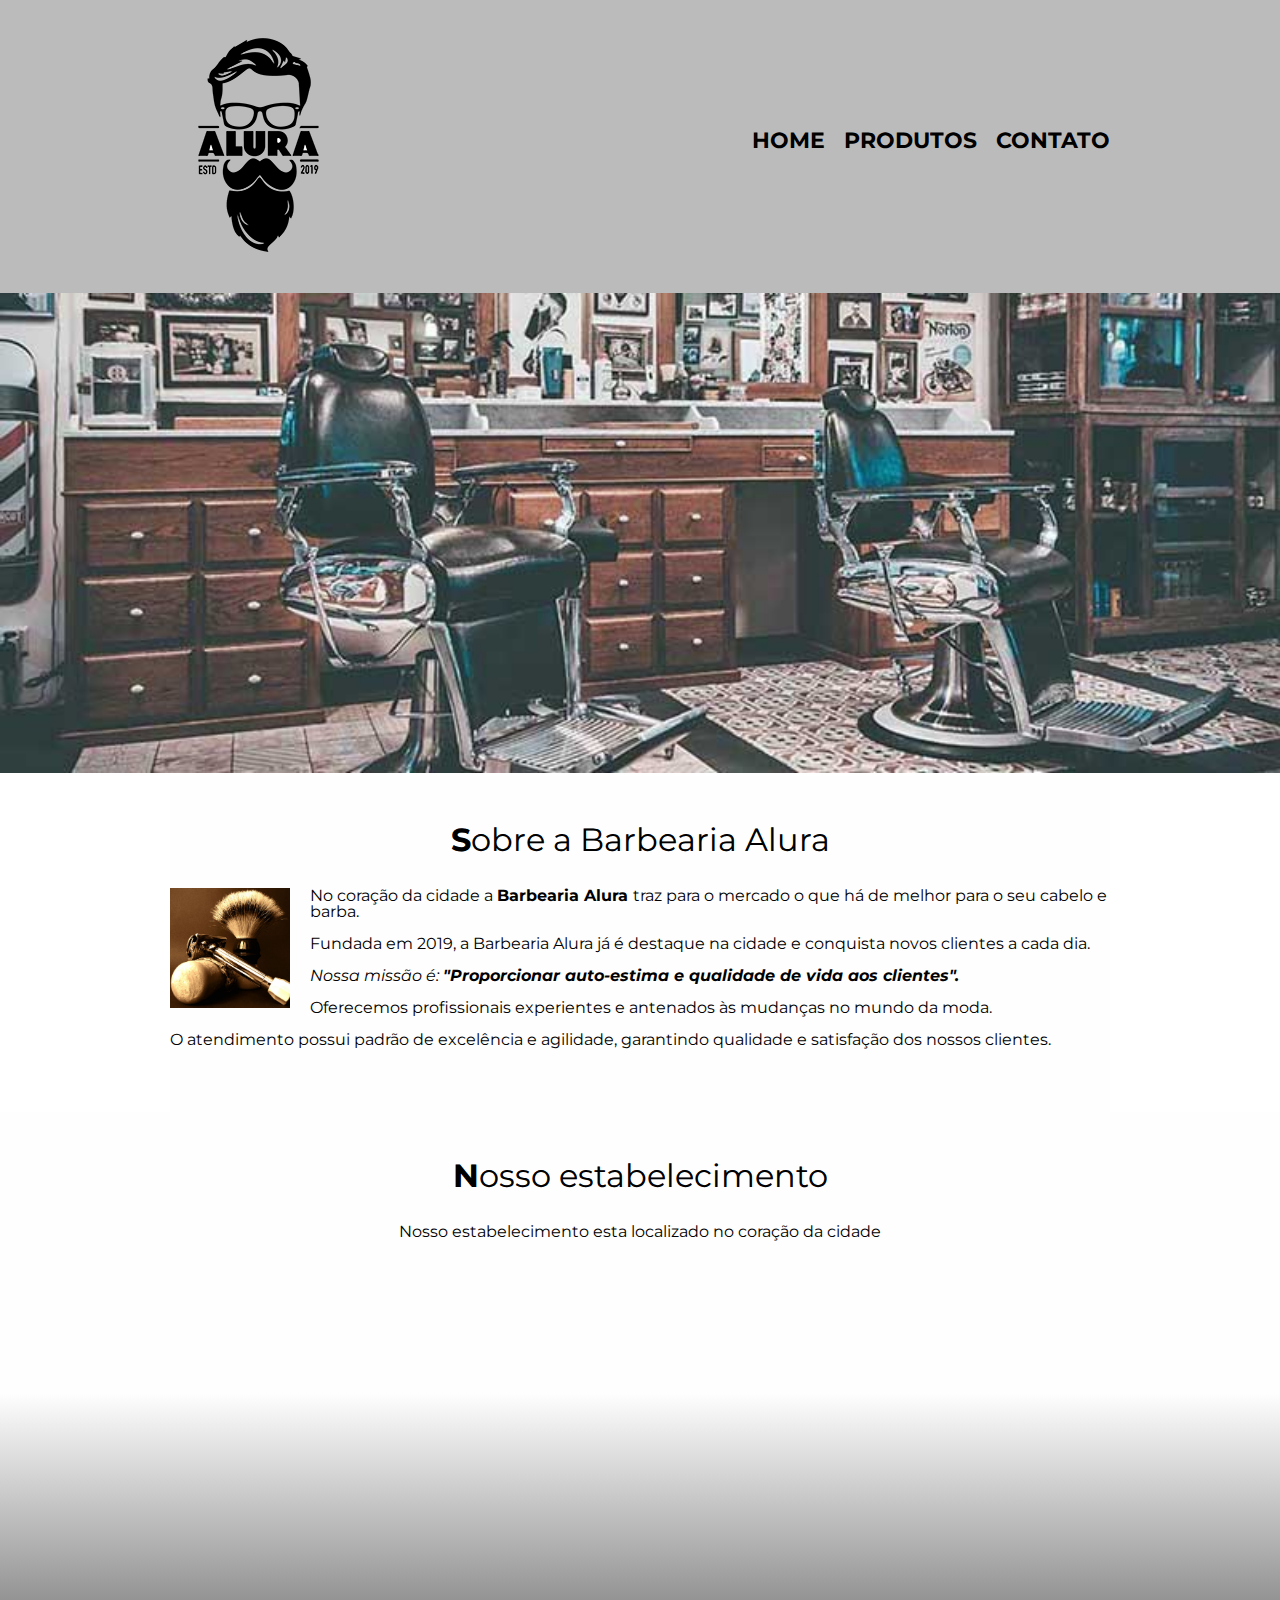
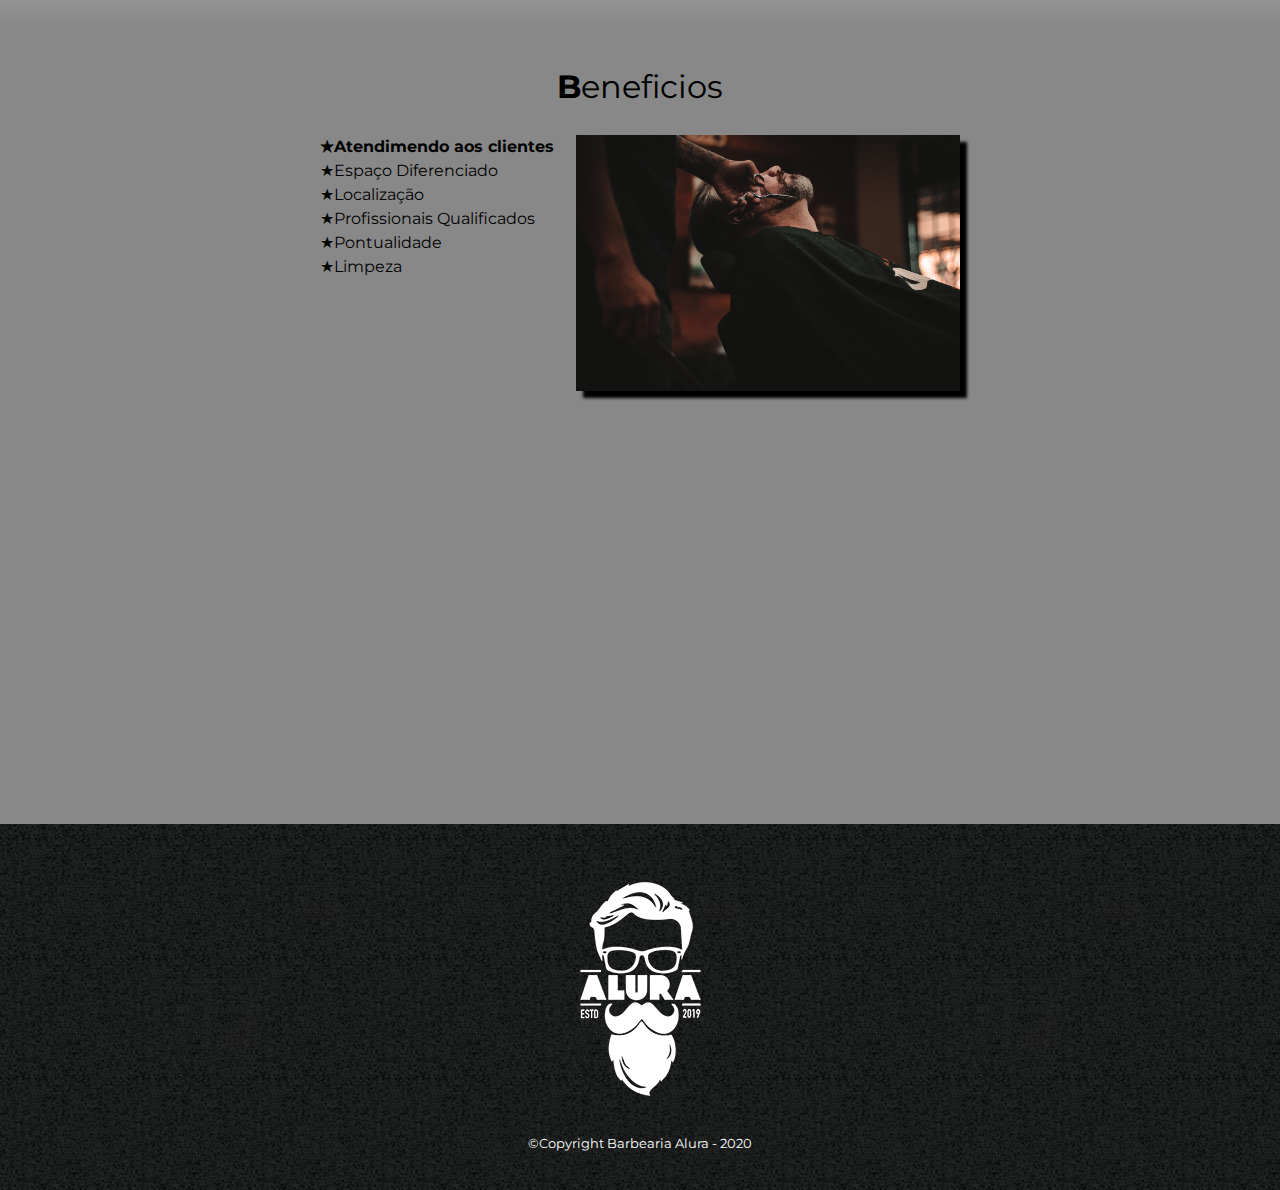
<file: index.html>
<!DOCTYPE html>
<html lang="pt-br">
    <head>
        <meta charset="UTF-8" />
        <meta name="viewport" content="width=device-width">
        <title>Barbearia Alura</title>
        <link rel="icon" href="favicon.ico" type="image/x-icon">
        <link rel="stylesheet" href="css/reset.css">
        <link rel="stylesheet" href="css/style.css">
        <link href="https://fonts.googleapis.com/css?family=Montserrat&display=swap" rel="stylesheet">
    </head>
    <body>
    <header>
        <div class="caixa">
            <h1><img src="img/logo.png" alt="Logo da Barbearia Alura"></h1>
            <nav> <!--Navegação-->
            <ul class="navegacao">
                <li><a href="index.html">Home</a></li>
                <li><a href="produtos.html">Produtos</a></li>
                <li><a href="contato.html">Contato</a></li>
            </ul>
            </nav>
        </div>
    </header>

        <img class="banner" src="img/banner.jpg">
    <main>
        <section class="principal">
            <h2 class="titulo-principal">Sobre a Barbearia Alura</h2>
            <img class="utensilios" src="img/utensilios.jpg" alt="Utensilios de um barbeiro">
            <p>No coração da cidade a <strong> Barbearia Alura </strong> traz para o mercado o que há de melhor para o seu cabelo e barba.</p>
            <p>Fundada em 2019, a Barbearia Alura já é destaque na cidade e conquista novos clientes a cada dia.</p>
            <p id="missao"><em>Nossa missão é: 
                <strong>"Proporcionar auto-estima e qualidade de vida aos clientes".</em></strong></p>  <!-- Italico -->
            <p>Oferecemos profissionais experientes e antenados às mudanças no mundo da moda.</p>
            <p>O atendimento possui padrão de excelência e agilidade, garantindo qualidade e satisfação dos nossos clientes.</p>
            </section>

        <section class="mapa">
            <h3 class="titulo-principal">Nosso estabelecimento</h3>
            <p>Nosso estabelecimento esta localizado no coração da cidade</p>
            <div class="mapa-conteudo"><iframe src="https://www.google.com/maps/embed?pb=!1m18!1m12!1m3!1d3656.448598130865!2d-46.63465338487053!3d-23.588239368470866!2m3!1f0!2f0!3f0!3m2!1i1024!2i768!4f13.1!3m3!1m2!1s0x94ce5a2b2ed7f3a1%3A0xab35da2f5ca62674!2sCaelum%20-%20Escola%20de%20Tecnologia!5e0!3m2!1spt-BR!2sbr!4v1580317462228!5m2!1spt-BR!2sbr"
            width="100%" height="300" frameborder="0" style="border:0;" allowfullscreen=""></iframe></div>
        </section>

        <section class="beneficios">
            <h3 class="titulo-principal"> Beneficios </h3>
            <div class="conteudo-beneficio">
                <ul class="lista-beneficio"> <!--As listas não numeradas são usadas para listar itens, sem se preocupar com sua sequência-->
                <li class="itens">Atendimendo aos clientes </li> <!--é usado para representar um item que faz parte de uma lista-->
                <li class="itens">Espaço Diferenciado </li>
                <li class="itens">Localização </li>
                <li class="itens">Profissionais Qualificados </li>
                <li class="itens">Pontualidade </li>
                <li class="itens">Limpeza </li>
                </ul><img src="img/beneficios.jpg" class="imagem-beneficio">
            </div>
            <div class="video">
                <iframe width="100%" height="315" src="https://www.youtube.com/embed/wcVVXUV0YUY" frameborder="0" allow="accelerometer; autoplay; encrypted-media; gyroscope; picture-in-picture" allowfullscreen></iframe>
            </div>
        </section>

    </main>
        <footer> <!--Rodapé-->
            <img src="img/logo-branco.png" alt="Logo da Barbearia Alura">
            <p class="copyright">©Copyright Barbearia Alura - 2020</p>
        </footer>
    </body>
</html>
</file>
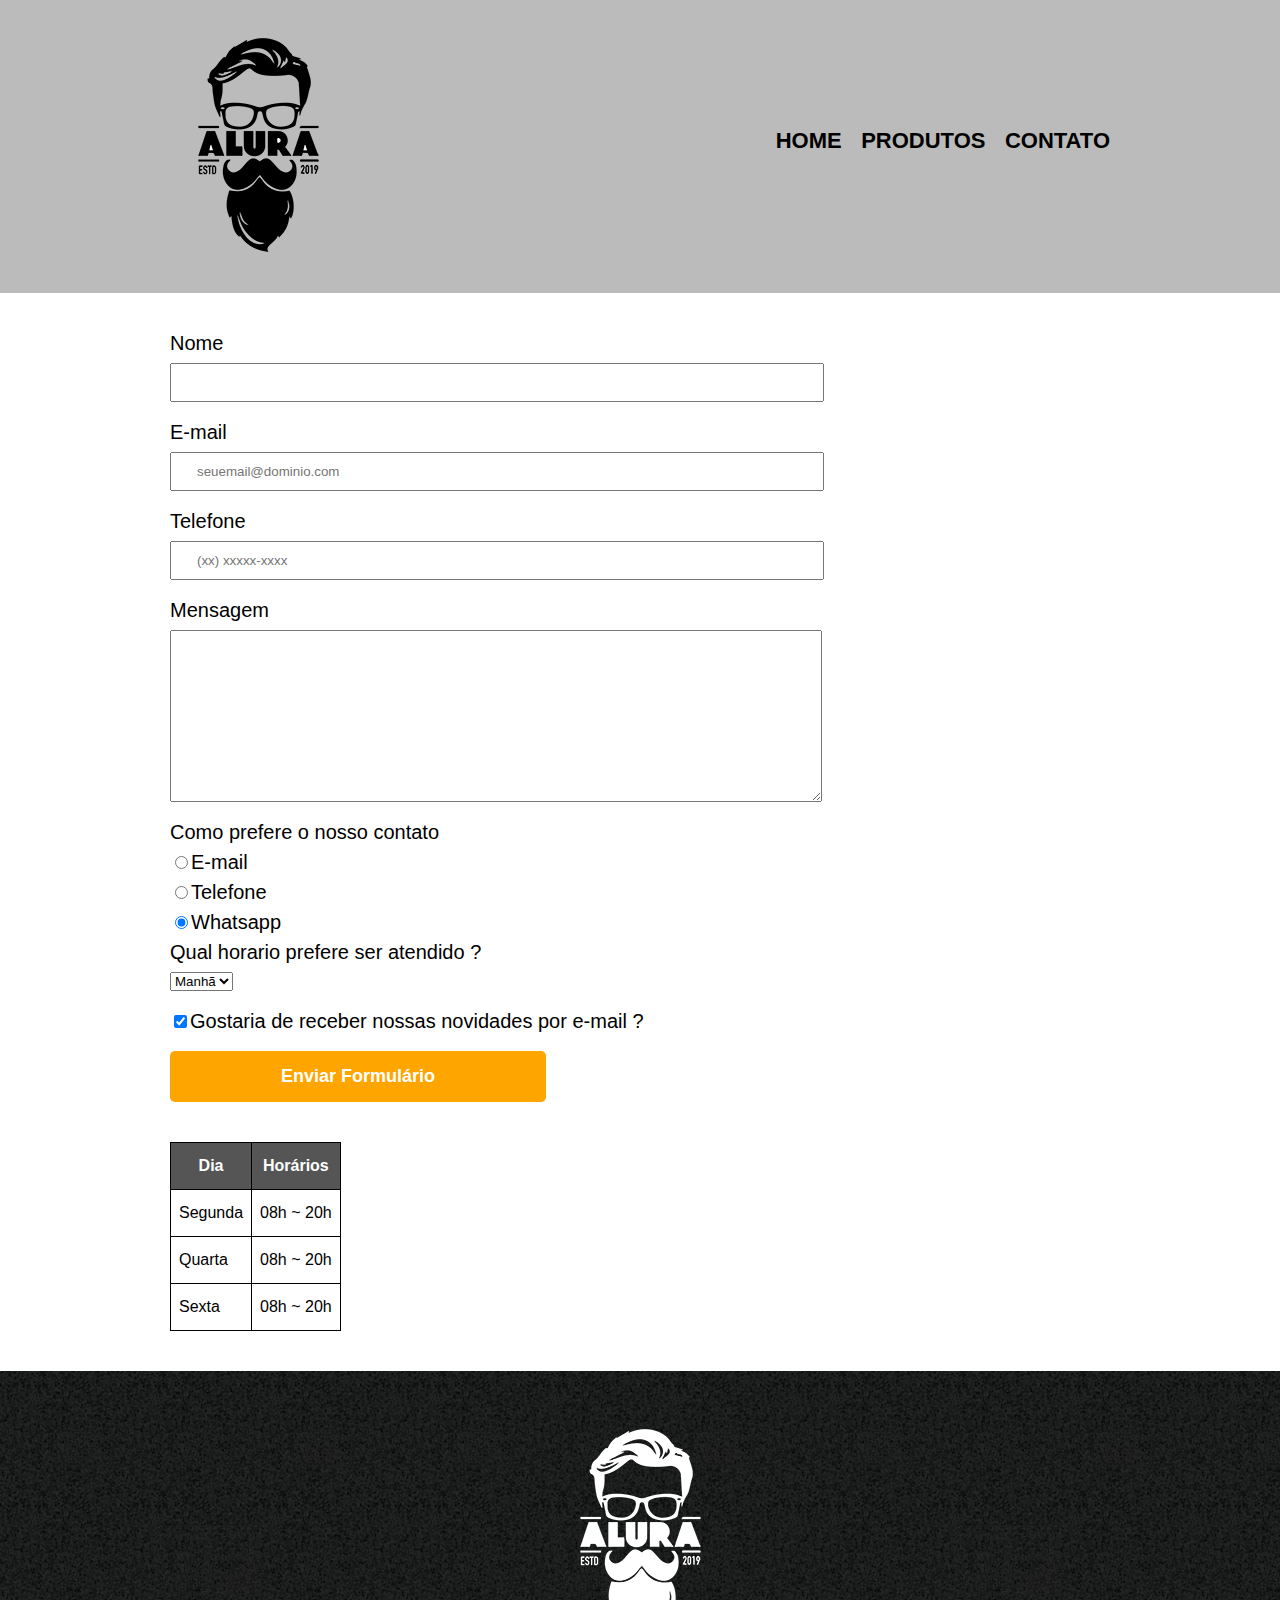
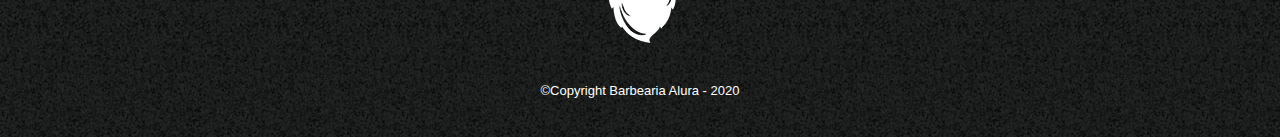
<file: contato.html>
<!DOCTYPE html>
<html lang="pt-br">
    <head>
        <meta charset="UTF-8" />
        <meta name="viewport" content="width=device-width">
        <title>Contato - Barbearia Alura</title>
        <link rel="icon" href="favicon.ico" type="image/x-icon">
        <link rel="stylesheet" href="css/reset.css">
        <link rel="stylesheet" href="css/style.css">
    </head>
    <body>
    <header>
        <div class="caixa">
            <h1><img src="img/logo.png" alt="Logo da Barbearia Alura"></h1>
            <nav> <!--Navegação-->
            <ul>
                <li><a href="index.html">Home</a></li>
                <li><a href="produtos.html">Produtos</a></li>
                <li><a href="contato.html">Contato</a></li>
            </ul>
            </nav>
        </div>
    </header>
    <main class="formulario-contato">
            <form>
                <div class="form-contato">
                    <label for="nomesobrenome">Nome</label> <!--Quando clica no texto ele ja cai na caixa dele-->
                    <input type="text" id="nomesobrenome" class="input-padrao" required>
                    <label for="email">E-mail</label>
                    <input type="email" id="email" class="input-padrao" required placeholder="seuemail@dominio.com">
                    <label for="telefone">Telefone</label> 
                    <input type="tel" id="telefone" class="input-padrao" required placeholder="(xx) xxxxx-xxxx">
                    <label for="mensagem">Mensagem</label>
                    <textarea cols="70" rows="10" id="mensagem" class="input-padrao" required></textarea>
                </div>
                <fieldset>
                    <legend>Como prefere o nosso contato</legend>
                    <label for="radio-email"><input type="radio" name="contato" value="email" id="radio-email">E-mail</label>
                    <label for="radio-telefone"><input type="radio" name="contato" value="telefone" id="radio-telefone">Telefone</label>
                    <label for="radio-whatsapp"><input type="radio" name="contato" value="whatsapp" id="radio-whatsapp" checked>Whatsapp</label>
                </fieldset>

                <fieldset>
                    <legend>Qual horario prefere ser atendido ?</legend>
                    <select>
                        <option>Manhã</option>
                        <option>Tarde</option>
                        <option>Noite</option>
                    </select>
                </fieldset>

                <label class="checkbox"><input type="checkbox" checked>Gostaria de receber nossas novidades por e-mail ?</label>

                <input type="submit" value="Enviar Formulário" class="enviar">
            </form>

                <table class="horarios">
                    <thead>
                        <tr> <!--Linhas-->
                            <th>Dia</td>
                            <th>Horários</td>
                        </tr>
                    </thead>
                    <tbody>
                        <tr>
                            <td>Segunda</td>
                            <td>08h ~ 20h</td>
                        </tr>
                        <tr>
                            <td>Quarta</td>
                            <td>08h ~ 20h</td>
                        </tr>
                        <tr>
                            <td>Sexta</td>
                            <td>08h ~ 20h</td>
                        </tr>
                    </tbody>

                </table>
           
    </main>
    <footer> <!--Rodapé-->
        <img src="img/logo-branco.png" alt="Logo da Barbearia Alura">
        <p class="copyright">©Copyright Barbearia Alura - 2020</p>
    </footer>
</body>
</html>
</file>
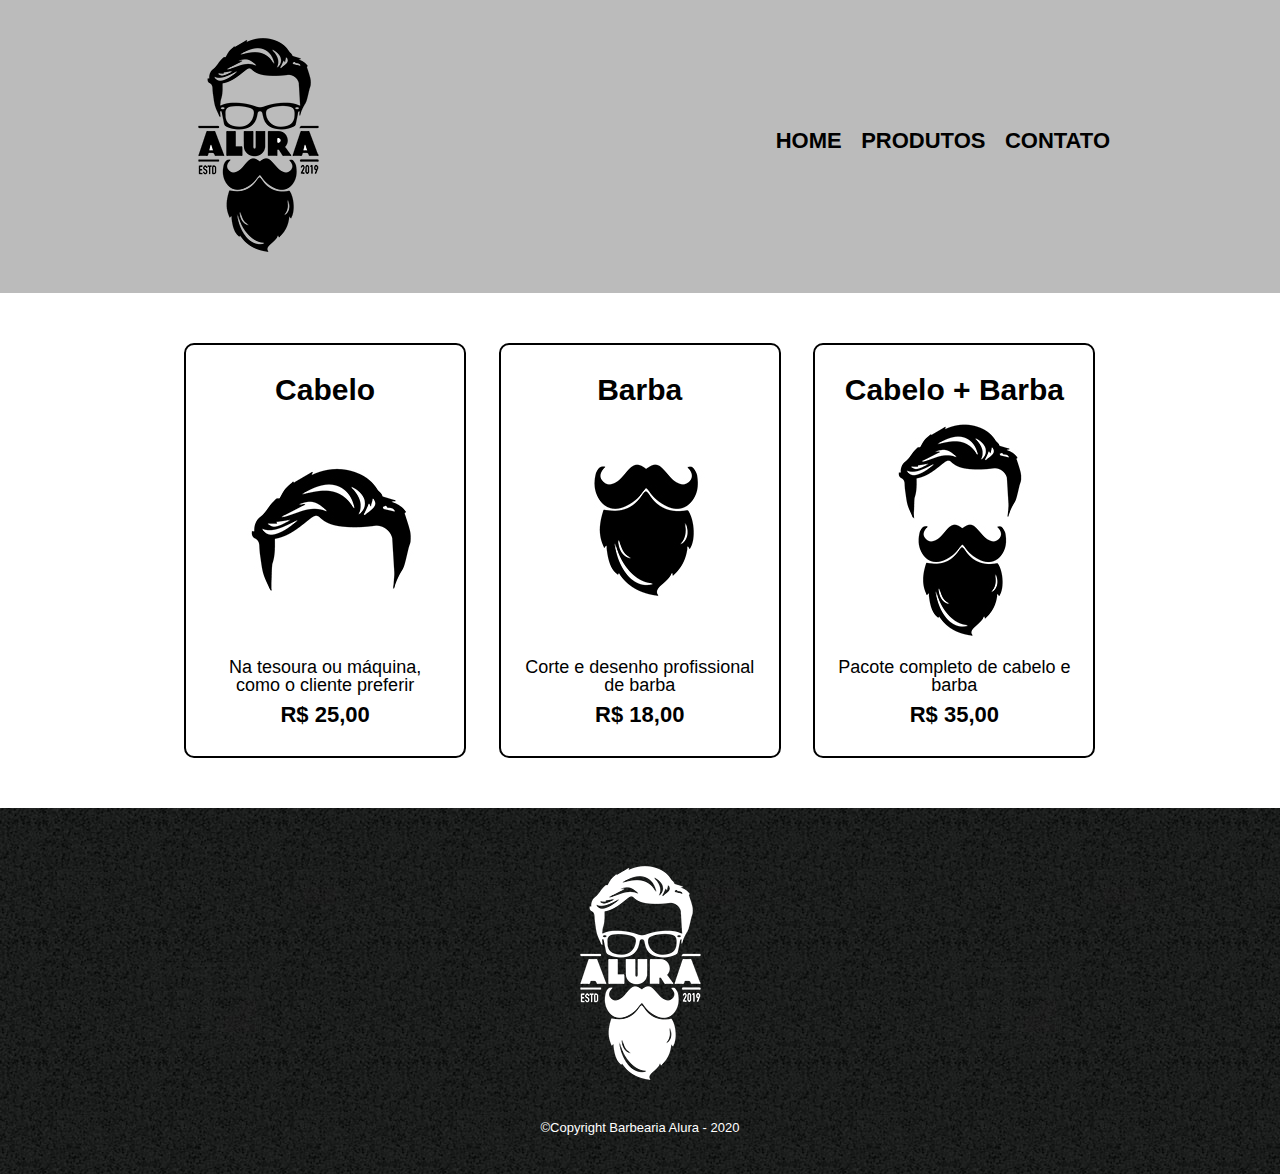
<file: produtos.html>
<!DOCTYPE html>
<html lang="pt-br">
    <head>
        <meta charset="UTF-8" />
        <meta name="viewport" content="width=device-width">
        <title>Produtos - Barbearia Alura</title>
        <link rel="icon" href="favicon.ico" type="image/x-icon">
        <link rel="stylesheet" href="css/reset.css">
        <link rel="stylesheet" href="css/style.css">
    </head>
    <body>
    <header>
        <div class="caixa">
            <h1><img src="img/logo.png" alt="Logo da Barbearia Alura"></h1>
            <nav> <!--Navegação-->
            <ul>
                <li><a href="index.html">Home</a></li>
                <li><a href="produtos.html">Produtos</a></li>
                <li><a href="contato.html">Contato</a></li>
            </ul>
            </nav>
        </div>
    </header>
    <main> <!--Coisa mais importante-->
        <ul class="produtos">
            <li class="cabelo">
                <h2>Cabelo</h2>
                <img src="img/cabelo.jpg">
                <p class="produto-descr">Na tesoura ou máquina, como o cliente preferir</p>
                <p class="produto-preco">R$ 25,00</p>
            </li>
            <li class="barba">
                <h2>Barba</h2>
                <img src="img/barba.jpg">
                <p class="produto-descr">Corte e desenho profissional de barba</p>
                <p class="produto-preco">R$ 18,00</p>
            </li>
            <li class="cabelo-barba">
                <h2>Cabelo + Barba</h2>
                <img src="img/cabelo+barba.jpg">
                <p class="produto-descr">Pacote completo de cabelo e barba</p>
                <p class="produto-preco">R$ 35,00</p>
            </li>
        </ul>
    </main>
    <footer> <!--Rodapé-->
        <img src="img/logo-branco.png" alt="Logo da Barbearia Alura">
        <p class="copyright">©Copyright Barbearia Alura - 2020</p>
    </footer>
    </body>
</html>
</file>
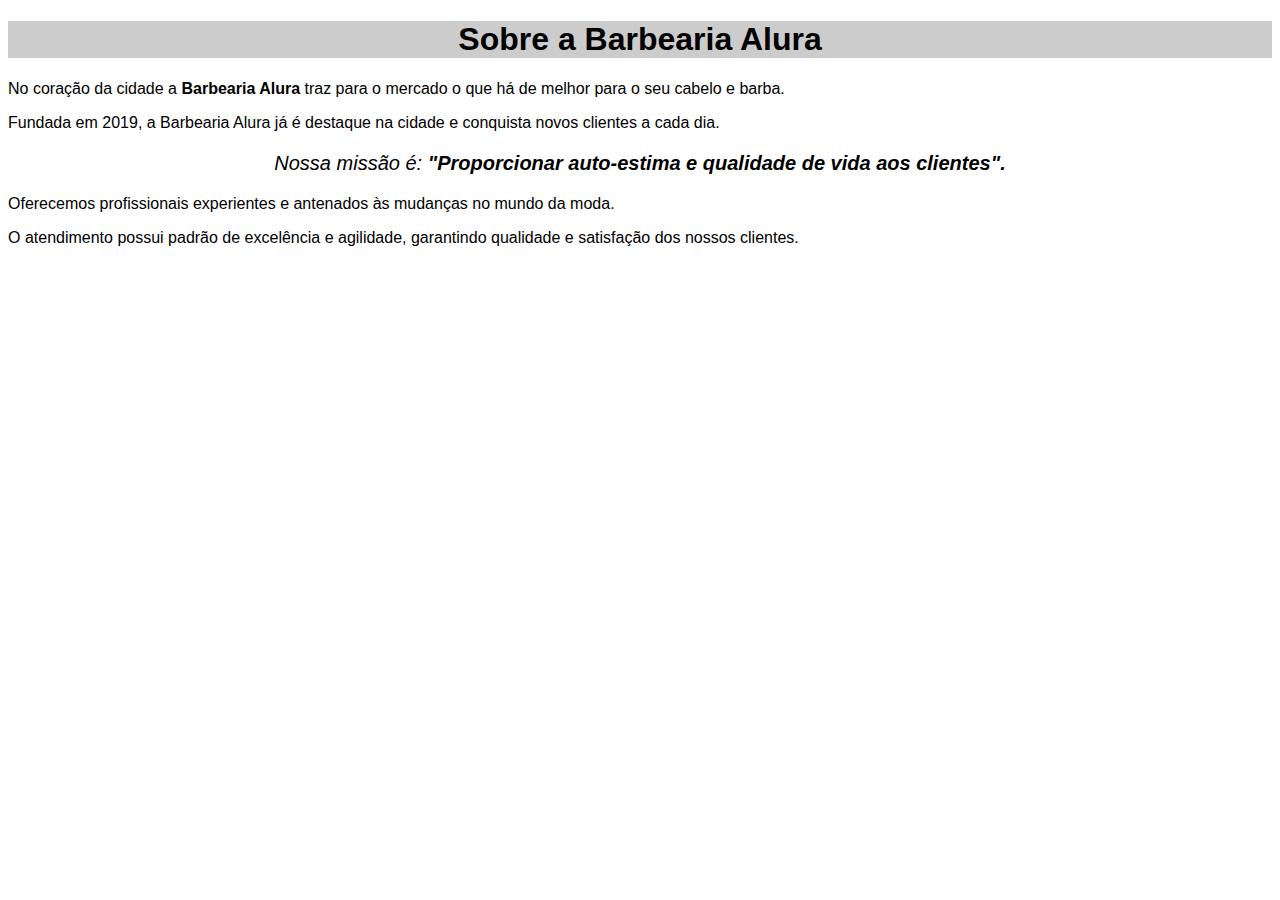
<file: tiposCSS.html>
<!DOCTYPE html> <!-- versao do html-->
<html lang="pt-br"> <!--Tradução para linguagem do SO-->
    <head> <!--Informações que estão sendo passadas para o navegador-->
        <meta charset="UTF-8"> <!-- Passa a informação dos caracteres/dicionario -->
        <title>Barbearia Alura</title> <!--Titulo da aba do navegador-->
        <style>
            h1 {
                text-align: center 
            }
        </style> <!-- Forma 2 de alterar o estilo css-->
        <link rel="stylesheet" type="text/css" href="css/style.css"> <!--forma 3 e mais usada de alterar estilo css-->
    </head> 
    <body> <!--Informações que quer mostrar no navegador-->
        <h1 style="text-align: center; background: #CCCCCC">Sobre a Barbearia Alura</h1> <!--Forma 1 de alterar o estilo css-->
        <p>No coração da cidade a <strong> Barbearia Alura </strong> traz para o mercado o que há de melhor para o seu cabelo e barba.</p>
        <p>Fundada em 2019, a Barbearia Alura já é destaque na cidade e conquista novos clientes a cada dia.</p>
        <p style="font-size: 20px; text-align: center"><em>Nossa missão é: 
            <strong>"Proporcionar auto-estima e qualidade de vida aos clientes".</em></strong></p>  <!-- Italico separação por ; -->
        <p>Oferecemos profissionais experientes e antenados às mudanças no mundo da moda.</p>
        <p>O atendimento possui padrão de excelência e agilidade, garantindo qualidade e satisfação dos nossos clientes.</p>
    </body>
</html>
</file>
<file: css/style.css>
body{
    font-family: 'Montserrat', sans-serif;
}

header{
    background: #BBBBBB;
    padding: 20px 0; 
}
.caixa{
    position: relative;
    width: 940px; /* largura padrao da web */
    margin: 0 auto;

}

nav{
    position: absolute;
    top: 110px;
    right: 0px;
}

nav li{
/* Forma de como os itens são exibidos (Display) inline = tag = conteudo / block = sempre 100% da pagina*/
display: inline;
/* Inline as listas que estavam em colunas viram linhas */
    margin: 0 0 0 15px;
}

nav a{
    text-transform: uppercase;
    color: #000000;
    font-weight: bold;
    font-size: 22px;
    text-decoration: none;
}
nav a:hover {  /* Efeito ao passar no link */
    color: #c78c19;
    text-decoration: underline;
}

.produtos{
    width: 940px;
    margin: 0 auto;
    padding: 50px 0px;
}

.produtos li{
    display: inline-block; /* O tamanho pode ser ajustado, tanto na largura, quanto na altura. */
    text-align: center;
    width: 30%;
    vertical-align: top;
    margin: 0 1.5%; /* espaçamento interno */
    padding: 30px 20px;
    box-sizing: border-box;
    border: 2px solid #000000; /* borda fica posicionada entre o padding e a margin. */
    border-radius: 10px;  
}

.produtos li:hover{
    border-color: #c78c19;
}
.produtos li:active{
    border-color: #088c19;
}

.produtos li:hover h2{
    font-size: 40px;
}

.produtos h2{
    font-size: 30px;
    font-weight: bold;

}

.produto-descr{
    font-size: 18px;
}

.produto-preco{
    font-size: 22px;
    font-weight: bold;
    margin: 10px 0 0;
}

footer{
    text-align: center;
    background: url("../img/bg.jpg");
    padding: 40px 0px;
}

.copyright{
    color: #FFFFFF;
    font-size: 13px;
    margin-top: 20px;
    
}

main{

}

form{
    margin: 40px 0;
}

.formulario-contato{
    width: 940px;
    margin: 0 auto;
}

form label, form legend{
    font-size: 20px;
    display: block;
    margin-bottom: 10px;
}

.input-padrao{
    display: block;
    margin-bottom: 20px;
    padding: 10px 25px;
    width: 600px;
}

.checkbox{
    margin: 20px 0px;
}

.enviar{
    width: 40%;
    padding: 15px 0;
    background: orange;
    color: white;
    font-weight: bold;
    font-size: 18px;
    border: none;
    border-radius: 5px;
    transition: 1s all;
    cursor: pointer;
}

.enviar:hover{
    background: darkorange;
    transform:  scale(1.1);
}

table{
    margin: 20px 0 40px;
}

thead{
    background: #555555;
    color: white;
    font-weight: bold;

}

td, th{
    border: 1px solid #000000;
    padding: 15px 8px;
}

/* CSS da pagina inicial */

.banner{
    width: 100%;
}

.titulo-principal{
    text-align: center;
    font-size: 2em;
    margin: 0 0 1em;
    clear: left;
    color: rgba(0, 0, 0, 0.3);
    text-shadow: 0.3px 0.3px #000000;
}

.titulo-principal::first-letter{
    font-weight: bold;
}

.principal{
    padding: 3em 0;
    background: #FEFEFE;
    width: 940px;
    margin: 0 auto;
}

.principal p {
    margin:  0 0 1em;
}

.principal strong{
    font-weight: bold;
}

.principal em {
    font-style: italic;
}

.itens{
    line-height: 1.5;
}

.itens:first-child{ /* se usa para marcar por exemplo o somatorio de uma tabela */
    font-weight: bold;
}

.itens::before{
    content: "★";
}

.beneficios{
    padding: 3em 0;
    background: #888888;
}

.imagem-beneficio{
    width: 60%;
    opacity: 1;
    transition: 400ms;
    box-shadow: 7px 7px 3px #000000;
}

.imagem-beneficio:hover{
    opacity: 0.3;
}

.conteudo-beneficio{
    width: 640px;
    margin: 0 auto;
}

.lista-beneficio{
    width: 40%;
    display: inline-block;
    vertical-align: top;
}

.utensilios{
    width: 120px;
    float: left;
    margin: 0 20px 20px 0;
}

.mapa{
    padding: 3em 0;
    background: linear-gradient(#FEFEFE 55%,#888888);
}

.mapa p{
    margin: 0 0 2em;
    text-align: center;
}

.mapa-conteudo{
    width: 940px;
    margin: 0 auto;
}

.video{
    width: 560px;
    margin: 2em auto;
}

@media screen and (max-width: 480px){  /* Responsivel */
    /* Pagina principal */
    .caixa, .principal, .conteudo-beneficio, .mapa-conteudo, .video, .horarios{
        width: auto;
    }
    h1{
        text-align: center;
    }

    nav{
        position: static;
    }
    .lista-beneficio, .imagem-beneficio{
        width: 100%;
    }

    /* Pagina de produtos */
    .produtos{
        width: 90%;
    }

    .produtos li{
        width: 95%;
        margin-bottom: 30px;
    }

    /* Formulario contatos */    

    
    .formulario-contato{
        width: auto;
        margin: 0 auto;
    }
    
    form legend{
        font-size: 30px;
        display: block;
        margin-bottom: 20px;
    }

    .form label{
        font-size: 30px;
        width: auto;
    } 

    .form-contato input{
        width: auto;
    }
    
    .form-contato textarea{
        width: 85%;
    }

    .input-padrao{
        display: block;
        margin-bottom: 20px;
        padding: 10px 25px;
        width: 100%;
    }
    
    .checkbox{
        margin: 20px 0px;
    }
    
    .enviar{
        width: 100%;
        padding: 15px 0;
        background: orange;
        color: white;
        font-weight: bold;
        font-size: 20px;
    }   

    fieldset{
        margin-bottom: 20px;
    }

    #email{
        font-size: 25px;
    }

    #telefone{
        font-size: 25px;
    }

    #nomesobrenome{
        font-size: 25px;
    }

    #mensagem{
        font-size: 25px;
    }
}
</file>
